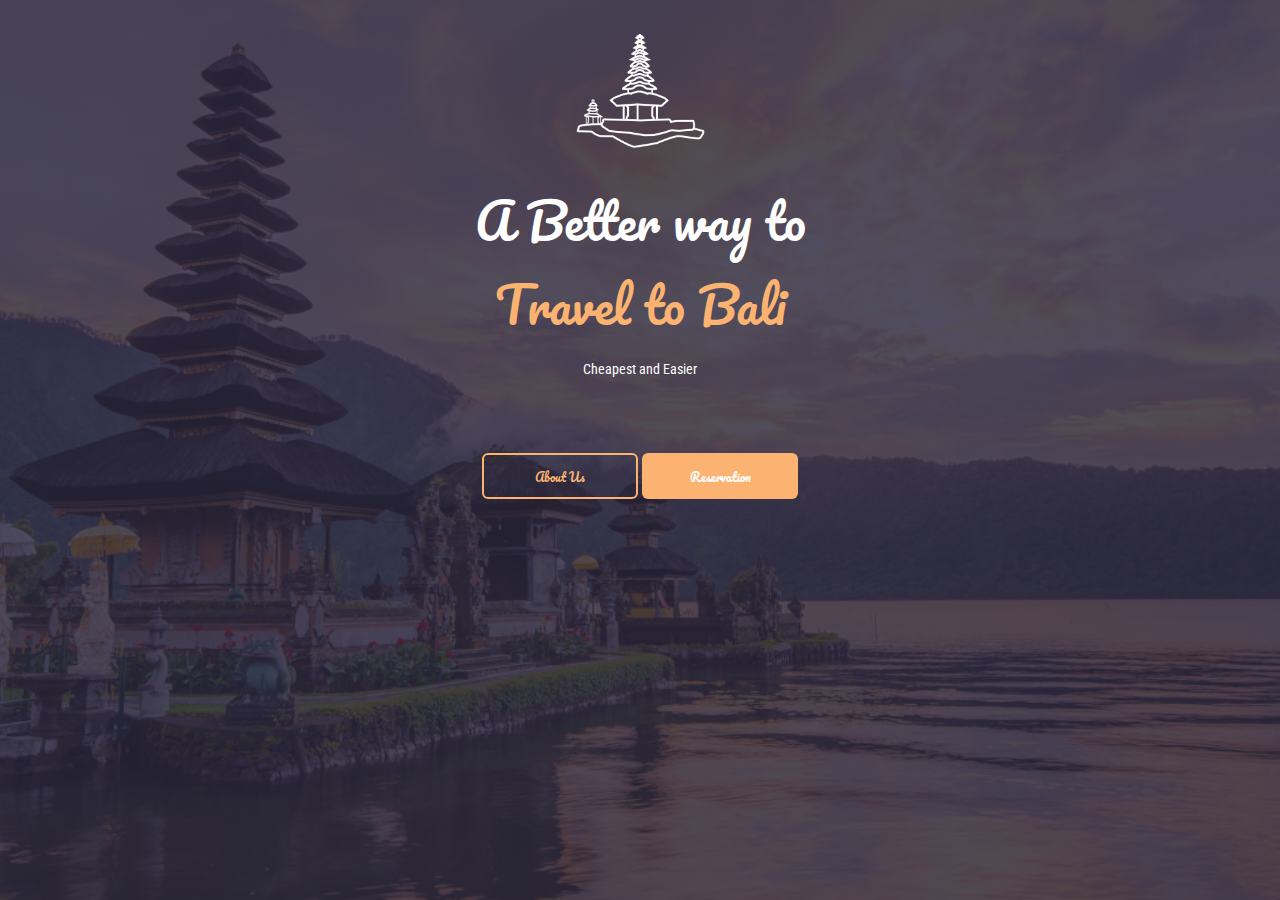
<file: index.html>
<!DOCTYPE html>
<html lang="en">
<head>
	<meta charset="UTF-8">
	<link rel="stylesheet" href="style.css">
	<link href="https://fonts.googleapis.com/css?family=Pacifico&display=swap" rel="stylesheet">
	<link href="https://fonts.googleapis.com/css?family=Roboto+Condensed&display=swap" rel="stylesheet">
	<title>Project Membuat Website</title>
</head>
<body>
	<div class="container">
		<img src="img/bali.png" alt="logo bali">
		<h1>A Better way to<br> <span>Travel to Bali</h1>
			<h3>Cheapest and Easier</h3>
			<div class="button">
				<button onclick="location.href='about/about.html'" class="about" type="button">About Us</button>
				<button onclick="location.href='Reservation/reservation.html'" class="rev">Reservation</button>
			</div>
		</div>
	</body>
	</html>
</file>
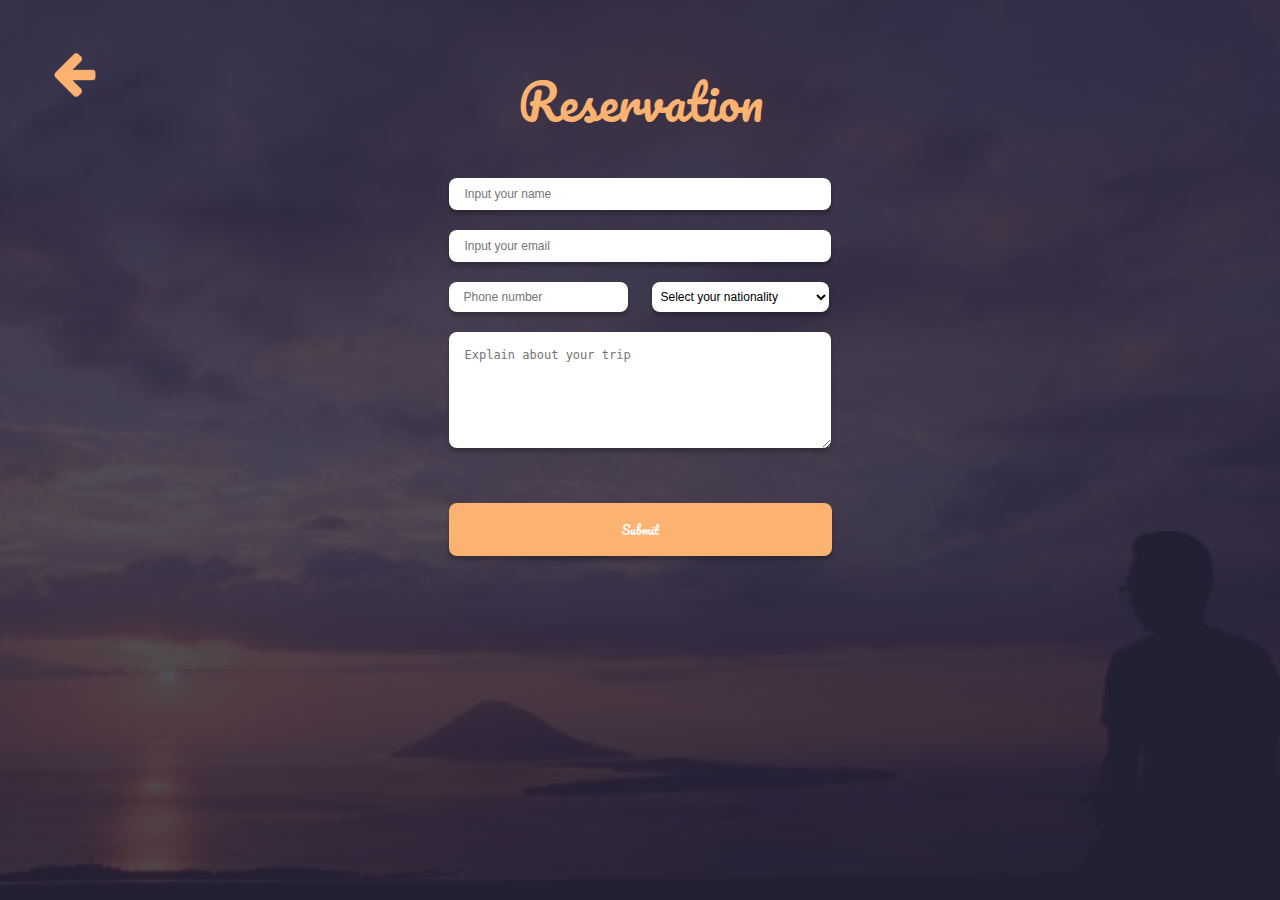
<file: Reservation/reservation.html>
<!DOCTYPE html>
<html lang="en">
<head>
	<meta charset="UTF-8">
	<link rel="stylesheet" href="reservation.css">
	<link href="https://fonts.googleapis.com/css?family=Pacifico&display=swap" rel="stylesheet">
	<title>Reservation</title>
</head>
<body>
	<div class="container">
		<a href="../index.html"><img src="../img/back.png" alt="back" href="www.google.com"></a>
		<h1>Reservation</h1>
		<form class="form" action="">
			<input placeholder="Input your name" type="text" id="put" /><br>
			<input placeholder="Input your email" type="text" id="put2"  /><br>
			<input placeholder="Phone number" type="text" id="phone" name="name1">
			<select type="text" id="select" >
				<option value="0">Select your nationality</option>
				<option value="1">America</option>
				<option value="2">Brazil</option>
				<option value="3">Chinese</option>
				<option value="4">Denmark</option>
				<option value="5">Ekuador</option>
				<option value="6">Russia</option>
				<option value="7">German</option>
				<option value="8">Indonesia</option>
				<option value="9">Jepang</option>
				<option value="10">Korea</option>
				<option value="11">Laos</option>
				<option value="12">Norwegia</option>
			</select></input>
			<textarea placeholder="Explain about your trip" type="messege" id="mailbox"></textarea><br>
			<input placeholder="Submit" type="submit" id="submit"  />
		</form>
	</div>
</body>
</html>
</file>
<file: style.css>
*{
  margin: 0;
  padding: 0;
}
body, html {
  margin:0;
  padding:0;
  line-height: 1.5em;
  height: 100%;
  width: 100%;
}
body{
  background: 
  linear-gradient(rgba(42, 38, 61, 0.82),rgba(42, 38, 61, 0.82)),
  url('img/bg.png') no-repeat center center fixed;
  -webkit-background-size: cover;
  -moz-background-size: cover;
  background-size: cover;
  overflow-x: hidden;
  font-family: Pacifico;
}
img{
  display: flex;
  margin: auto;
  width: 165px;
  height: 165px;
  -webkit-filter: invert(100%);
  animation: slideUp 0.9s ease;
}
h1{
  margin: auto;
  padding-top: 14px;
  font-family: Pacifico;
  font-style: normal;
  font-weight: normal;
  font-size: 48px;
  line-height: 84px;
  text-align: center;
  animation: slideUp 1.1s ease;
  color: white;
}
h3{
  margin: auto;
  padding-top: 14px;
  width: 117px;
  height: 16px;
  font-family: Roboto Condensed;
  font-style: normal;
  font-weight: normal;
  font-size: 14px;
  line-height: 16px;
  text-align: center;
  color: #FFFFFF;
  animation: slideUp 1.3s ease;
}
span{
  color: #FCB371;
}
.button{
  padding-top: 76px;
  text-align: center;
  animation: slideUp 1.5s ease;
}
.about {
  margin: auto;
  width: 156px;
  height: 46px;
  border: 2px solid #FCB371;
  background-color: Transparent;
  background-repeat:no-repeat;
  cursor:pointer;
  overflow: hidden;
  outline:none;
  text-align: center;
  /*about us*/
  color: #FCB371;
  border-radius: 6px;
  font-family: Pacifico;
  font-style: normal;
  font-weight: normal;
  font-size: 12px;
  line-height: 21px;
  animation: slideUp 1.7s ease;
}
.rev{
  margin: auto;
  width: 156px;
  height: 46px;

  background: #FCB371;
  border-radius: 6px;
  cursor: pointer;
  border: none;
  /*rev*/
  color: white;
  font-family: Pacifico;
  font-style: normal;
  font-weight: normal;
  font-size: 12px;
  line-height: 21px;
  animation: slideUp 1.7s ease;

}
@keyframes slideUp{
  0%{
    transform: translateY(250px);
    } 100% {
      transform: translateY(0);
    }
  }
</file>
<file: Reservation/reservation.css>
*{
  margin: 0;
  padding: 0;
  box-sizing: border-box;
}
body, html {
  margin:0;
  padding:0;
  line-height: 1.5em;
  height: 100%;
  width: 100%;
}
body{
  height: 100vh;
  background:
  linear-gradient(rgba(42, 38, 61, 0.82),rgba(42, 38, 61, 0.82)),
  url('../img/bg2.png') no-repeat center center fixed;
  -webkit-background-size: cover;
  -moz-background-size: cover;
  background-size: cover;
  position: relative;
  font-family: Pacifico;
}
.container{
  display: flex;
  flex-direction: column;
  width: 100%;
  height: 100%;
}
img{
  width: 50px;
  height: 50px;
  animation: slideUp 0.9s ease;
}
a{
  width: 50px;
  height: 50px;
  margin-top: 50px;
  margin-left: 50px;
  position: relative;
  z-index: 99;
  animation: slideUp 0.9s ease;
}
h1{
  font-family: Pacifico;
  font-style: normal;
  font-weight: normal;
  margin-top: -40px;
  font-size: 48px;
  line-height: 84px;
  text-align: center;
  color: #FCB371;
  animation: slideUp 1s ease;
}
form {
  padding: 1em;
  margin: 10px auto;
  max-width: 415px;
  padding: 1em;
  font-style: SF Pro Display;
  font-style: normal;
}
#put{
  width: 382px;
  height: 30px;
  border-radius:5px 5px 5px 5px;
  background:white;
  padding: 16px;
  font-size:12px;
  margin-top:8px;
  border: none;
  box-shadow: 0px 4px 4px rgba(0, 0, 0, 0.25);
  border-radius: 8px;
  margin-bottom: 12px;
  animation: slideUp 1.2s ease;
}
#put2{
  width: 382px;
  height: 30px;
  border-radius:5px 5px 5px 5px;
  background:white;
  padding: 16px;
  font-size:12px;
  margin-top:8px;
  border: none;
  box-shadow: 0px 4px 4px rgba(0, 0, 0, 0.25);
  border-radius: 8px;
  margin-bottom: 12px;
  animation: slideUp 1.3s ease;
}
#phone{
  width: 179px;
  height: 30px;
  border-radius:5px 5px 5px 5px;
  background:white;
  padding:15px;
  font-size:12px;
  margin-top:8px;
  border: none;
  box-shadow: 0px 4px 4px rgba(0, 0, 0, 0.25);
  border-radius: 8px;
  margin-bottom: 12px;
  animation: slideUp 1.4s ease;
}
#select{
  width: 177px;
  height: 30px;
  border-radius:5px 5px 5px 5px;
  background:white;
  padding:5px;
  font-size:12px;
  margin-top:8px;
  margin-left: 20px;
  border: none;
  box-shadow: 0px 4px 4px rgba(0, 0, 0, 0.25);
  border-radius: 8px;
  margin-bottom: 12spx;
  animation: slideUp 1.4s ease;
}

#mailbox{
  width: 382px;
  height: 116px;
  border-radius:5px 5px 5px 5px;
  background:white;
  padding: 16px;
  font-size:12px;
  margin-top:8px;
  border: none;
  box-shadow: 0px 4px 4px rgba(0, 0, 0, 0.25);
  border-radius: 8px;
  animation: slideUp 1.6s ease;
}
#submit{
  width: 383px;
  height: 53px;
  text-align: center;
  font-family: Pacifico;
  color: white;
  font-size:12px;
  padding:10px;
  margin-top:50px;
  border-radius: 8px;
  border: none ;
  background: #FCB371;
  box-shadow: 0px 4px 4px rgba(0, 0, 0, 0.25);
  animation: slideUp 1.7s ease;
}

@keyframes slideUp{
  0%{
    transform: translateY(250px);
    } 100% {
      transform: translateY(0);
    }
  }
</file>
